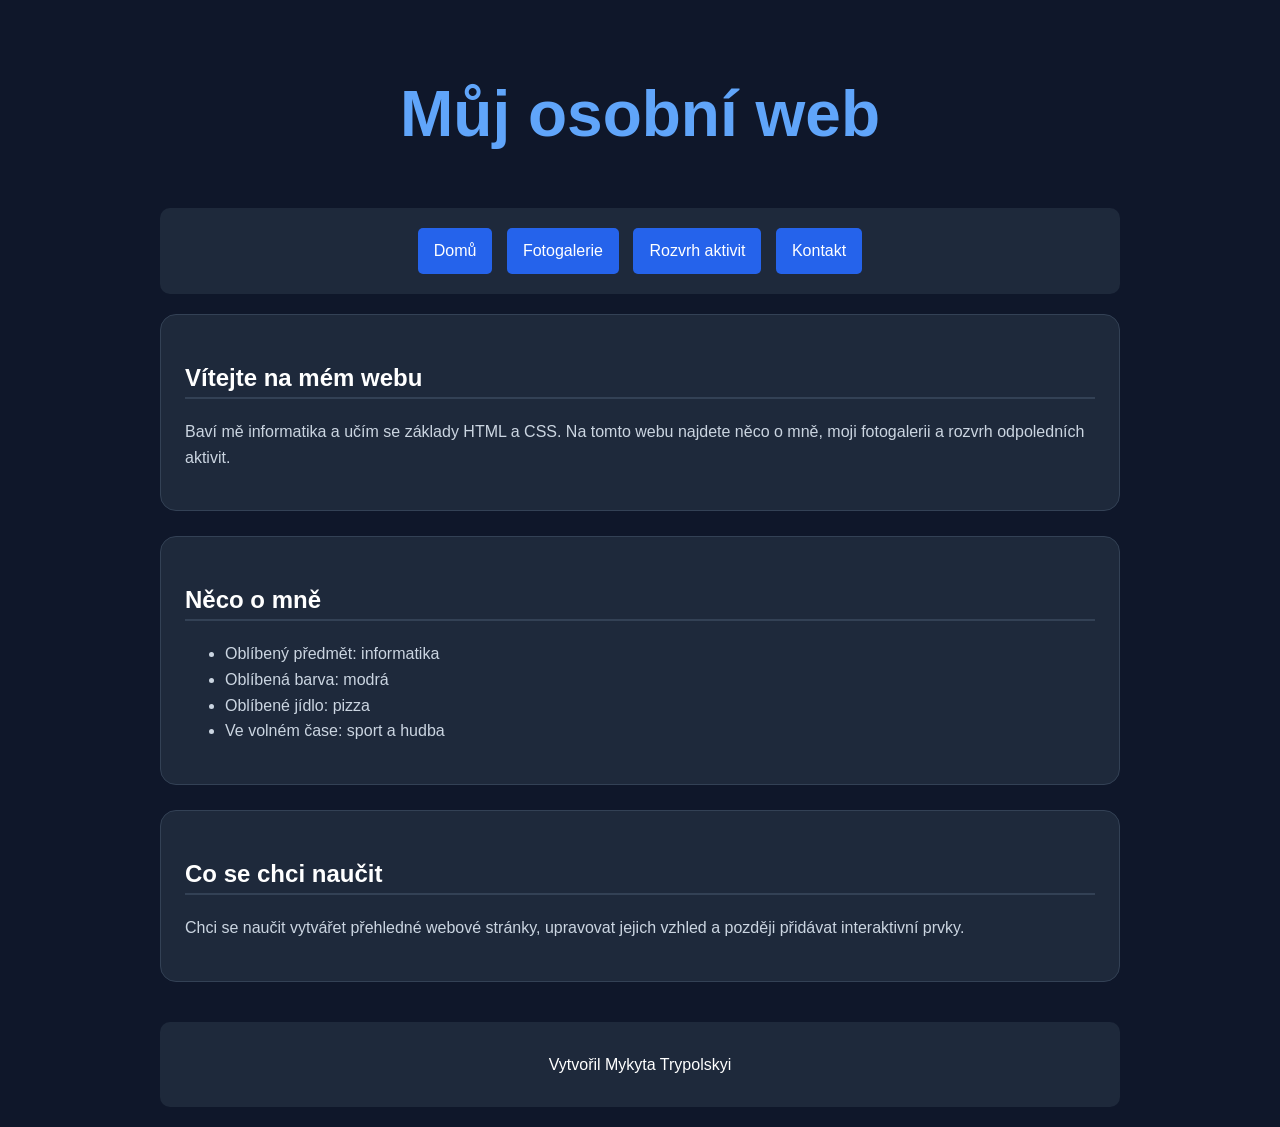
<file: index.html>
<!doctype html>
<html lang="cs">
<head>
    <meta charset="UTF-8">
    <meta name="viewport" content="width=device-width, initial-scale=1.0">
    <title>O mně a mých zájmech | Můj osobní web</title>
    <meta name="description" content="Můj osobní web o informatice, oblíbených věcech a učení HTML a CSS. Najdete zde také fotogalerii a rozvrh odpoledních aktivit.">
    <link rel="stylesheet" href="style.css">
</head>
<body>
    <header>
        <h1>Můj osobní web</h1>

        <nav>
            <a href="index.html">Domů</a>
            <a href="galerie.html">Fotogalerie</a>
            <a href="rozvrh.html">Rozvrh aktivit</a>
            <a href="Kontakt.html">Kontakt</a>
        </nav>
    </header>

    <main>
        <section class="uvod">
            <h2>Vítejte na mém webu</h2>

            <p>
                Baví mě informatika a učím se základy HTML a CSS.
                Na tomto webu najdete něco o mně, moji fotogalerii
                a rozvrh odpoledních aktivit.
            </p>
        </section>

        <section>
            <h2>Něco o mně</h2>

            <ul>
                <li>Oblíbený předmět: informatika</li>
                <li>Oblíbená barva: modrá</li>
                <li>Oblíbené jídlo: pizza</li>
                <li>Ve volném čase: sport a hudba</li>
            </ul>
        </section>

        <section>
            <h2>Co se chci naučit</h2>

            <p>
                Chci se naučit vytvářet přehledné webové stránky,
                upravovat jejich vzhled a později přidávat interaktivní prvky.
            </p>
        </section>
    </main>

    <footer>
        <p>Vytvořil Mykyta Trypolskyi</p>
    </footer>
</body>
</html>
</file>
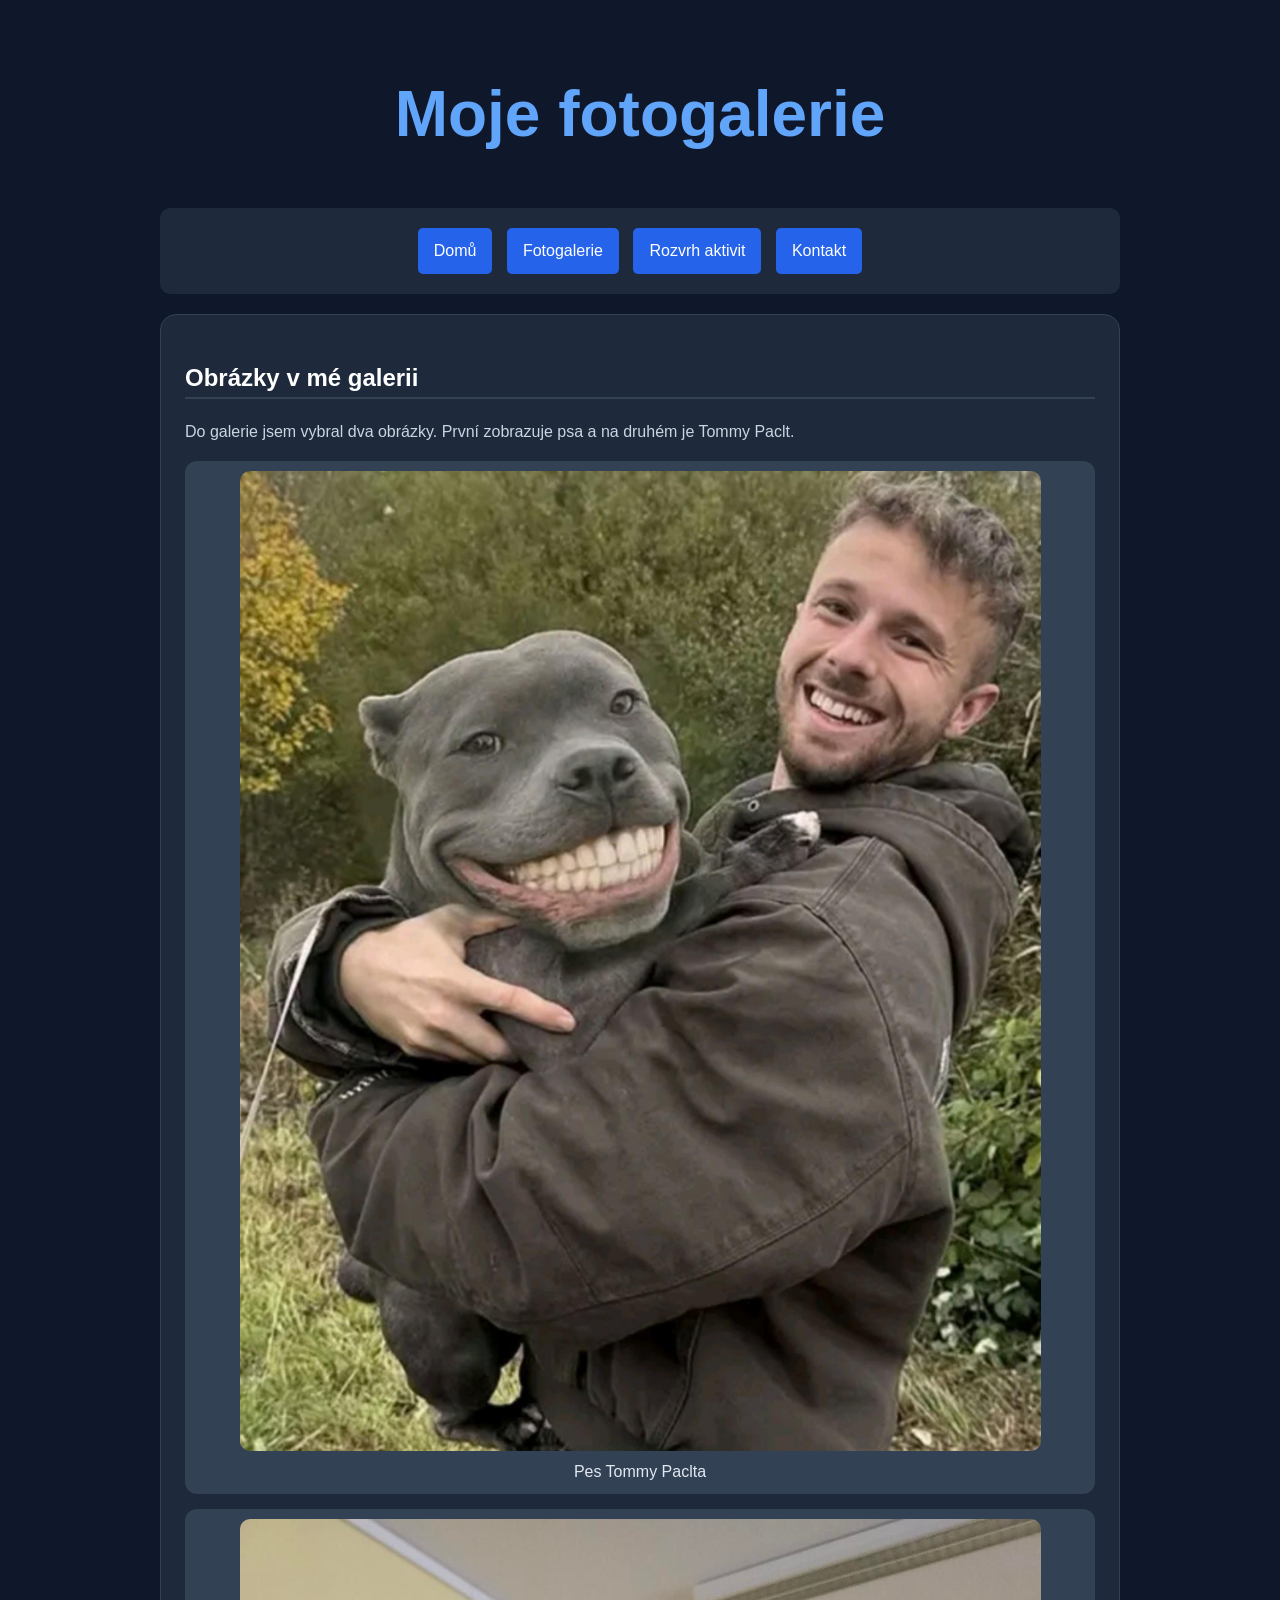
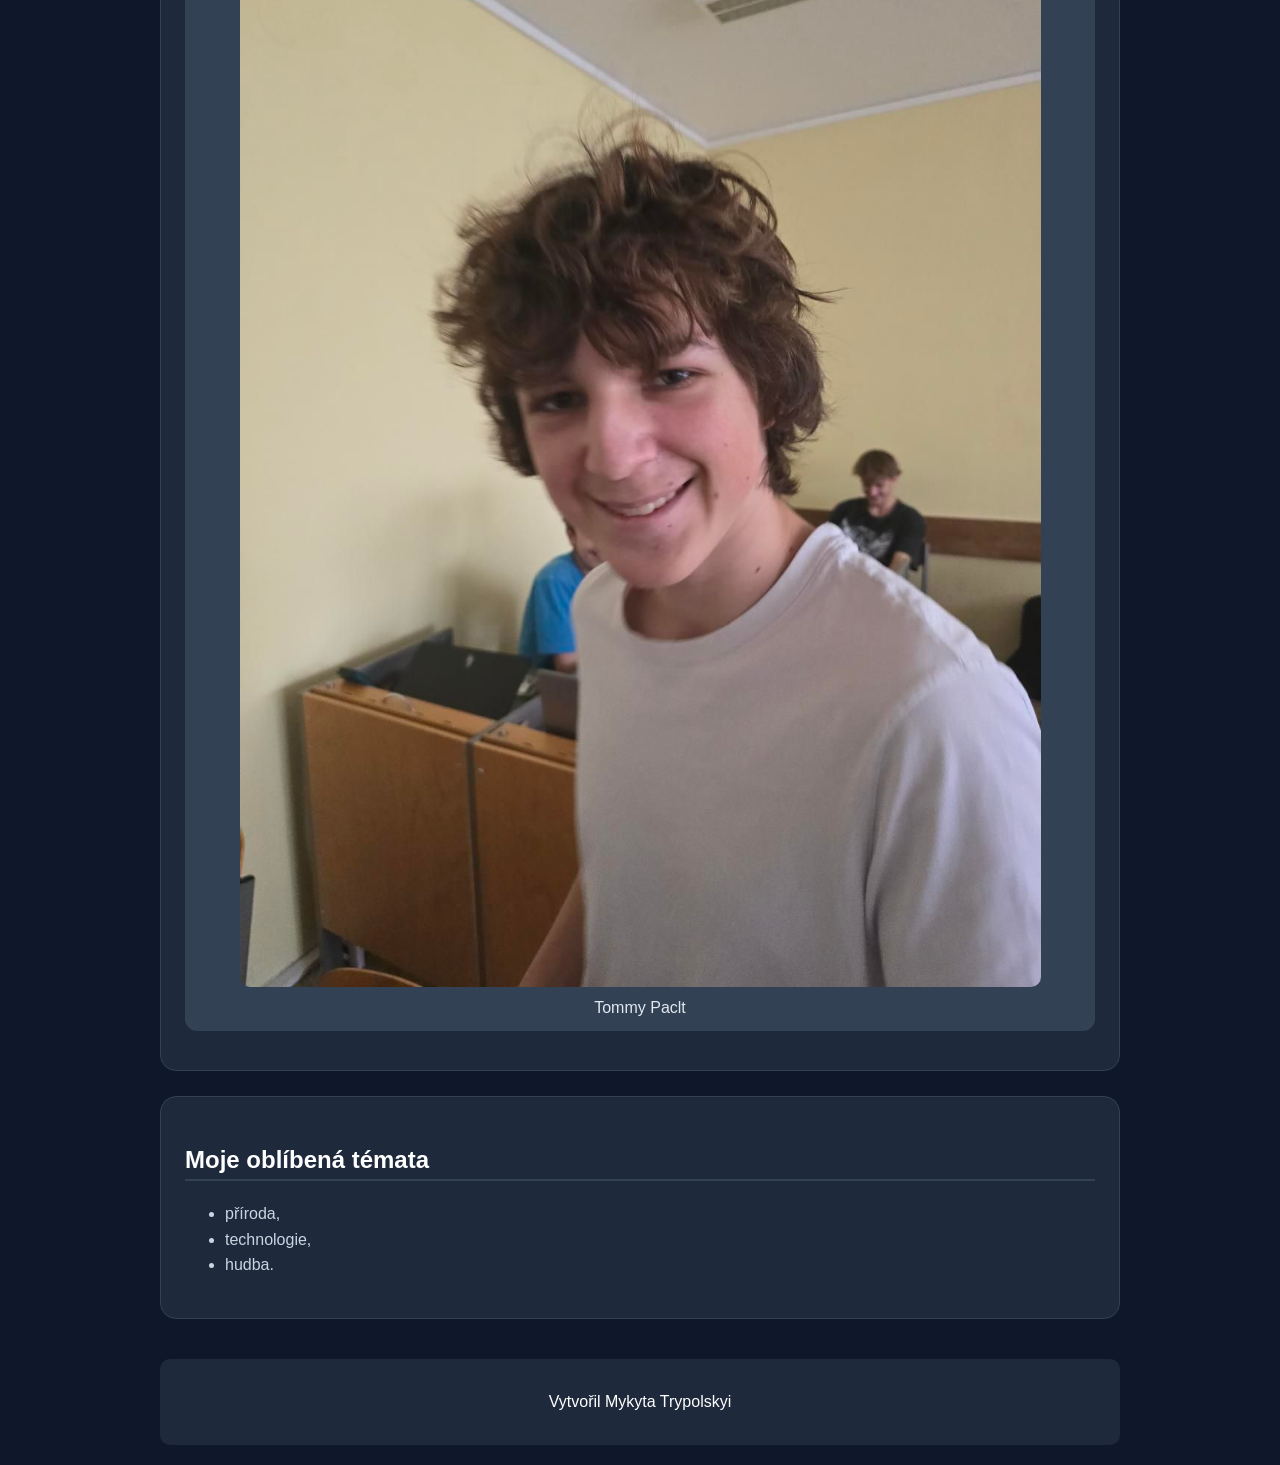
<file: galerie.html>
<!doctype html>
<html lang="cs">
<head>
    <meta charset="UTF-8">
    <meta name="viewport" content="width=device-width, initial-scale=1.0">
    <title>Moje fotogalerie | Můj osobní web</title>
    <meta name="description" content="Moje galerie s obrázkem psa a fotkou Tommyho Paclta. Přečtěte si také o mých oblíbených tématech: přírodě, technologiích a hudbě.">
    <link rel="stylesheet" href="style.css">
</head>
<body>
    <header>
        <h1>Moje fotogalerie</h1>

        <nav>
            <a href="index.html">Domů</a>
            <a href="galerie.html">Fotogalerie</a>
            <a href="rozvrh.html">Rozvrh aktivit</a>
            <a href="Kontakt.html">Kontakt</a>
        </nav>
    </header>

    <main>
        <section>
            <h2>Obrázky v mé galerii</h2>

            <p>
                Do galerie jsem vybral dva obrázky.
                První zobrazuje psa a na druhém je Tommy Paclt.
            </p>

            <figure>
                <img src="Images/pes-tommy-paclta.png" alt="Pes Tommy Paclta">
                <figcaption>Pes Tommy Paclta</figcaption>
            </figure>

            <figure>
                <img src="Images/tommy-paclt.jpg" alt="Tommy Paclt">
                <figcaption>Tommy Paclt</figcaption>
            </figure>
        </section>

        <section>
            <h2>Moje oblíbená témata</h2>

            <ul>
                <li>příroda,</li>
                <li>technologie,</li>
                <li>hudba.</li>
            </ul>
        </section>
    </main>

    <footer>
        <p>Vytvořil Mykyta Trypolskyi</p>
    </footer>
</body>
</html>
</file>
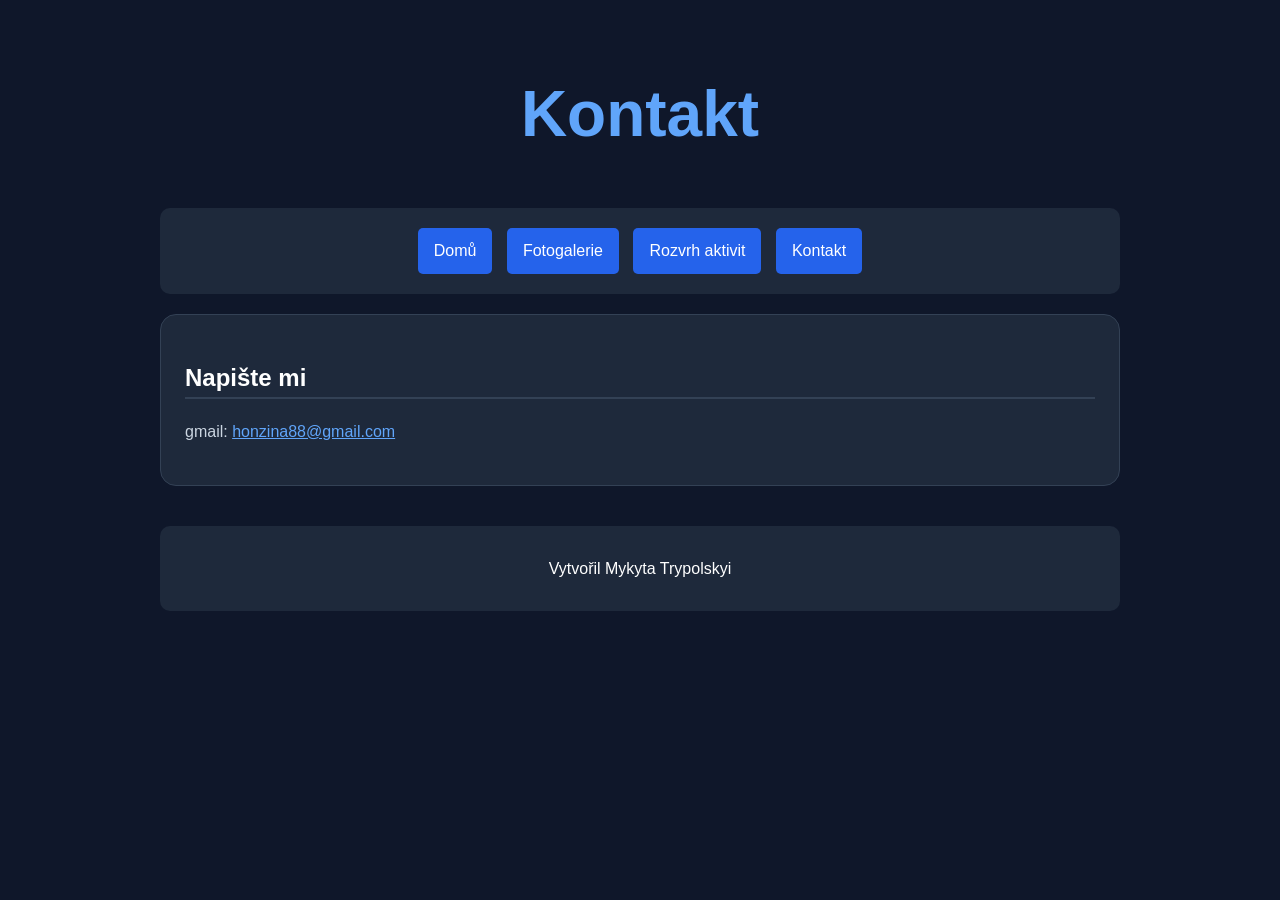
<file: Kontakt.html>
<!doctype html>
<html lang="cs">
<head>
    <meta charset="UTF-8">
    <meta name="viewport" content="width=device-width, initial-scale=1.0">
    <title>Kontakt | Můj osobní web</title>
    <link rel="stylesheet" href="style.css">
</head>
<body>
    <header>
        <h1>Kontakt</h1>

        <nav>
            <a href="index.html">Domů</a>
            <a href="galerie.html">Fotogalerie</a>
            <a href="rozvrh.html">Rozvrh aktivit</a>
            <a href="Kontakt.html">Kontakt</a>
        </nav>
    </header>

    <main>
        <section>
            <h2>Napište mi</h2>

            <p>
                gmail: <a href="mailto:honzina88@gmail.com">honzina88@gmail.com</a>
            </p>
        </section>
    </main>

    <footer>
        <p>Vytvořil Mykyta Trypolskyi</p>
    </footer>
</body>
</html>
</file>
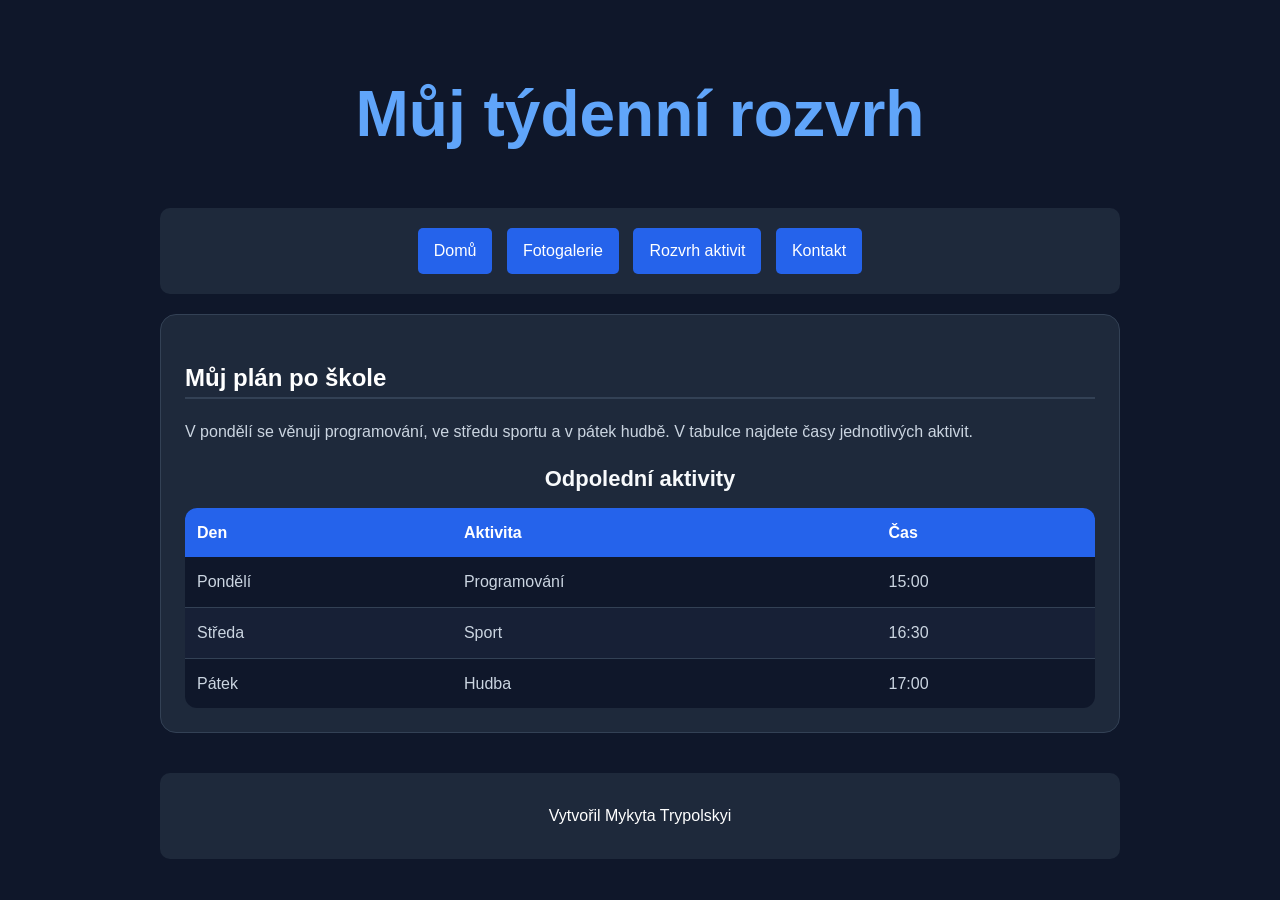
<file: rozvrh.html>
<!doctype html>
<html lang="cs">
<head>
    <meta charset="UTF-8">
    <meta name="viewport" content="width=device-width, initial-scale=1.0">
    <title>Rozvrh odpoledních aktivit | Můj osobní web</title>
    <meta name="description" content="Můj týdenní plán odpoledních aktivit: programování v pondělí v 15:00, sport ve středu v 16:30 a hudba v pátek v 17:00.">
    <link rel="stylesheet" href="style.css">
</head>
<body>
    <header>
        <h1>Můj týdenní rozvrh</h1>

        <nav>
            <a href="index.html">Domů</a>
            <a href="galerie.html">Fotogalerie</a>
            <a href="rozvrh.html">Rozvrh aktivit</a>
            <a href="Kontakt.html">Kontakt</a>
        </nav>
    </header>

    <main>
        <section>
            <h2>Můj plán po škole</h2>

            <p>
                V pondělí se věnuji programování, ve středu sportu
                a v pátek hudbě. V tabulce najdete časy jednotlivých aktivit.
            </p>

            <table>
                <caption>Odpolední aktivity</caption>
                <thead>
                    <tr>
                        <th>Den</th>
                        <th>Aktivita</th>
                        <th>Čas</th>
                    </tr>
                </thead>
                <tbody>
                    <tr>
                        <td>Pondělí</td>
                        <td>Programování</td>
                        <td>15:00</td>
                    </tr>
                    <tr>
                        <td>Středa</td>
                        <td>Sport</td>
                        <td>16:30</td>
                    </tr>
                    <tr>
                        <td>Pátek</td>
                        <td>Hudba</td>
                        <td>17:00</td>
                    </tr>
                </tbody>
            </table>
        </section>
    </main>

    <footer>
        <p>Vytvořil Mykyta Trypolskyi</p>
    </footer>
</body>
</html>
</file>
<file: style.css>
body{
    max-width: 960px;
    margin: 0 auto;
    padding: 20px;

    background-color: #0f172a;
    color: #cbd5e1;

    font-family: Segoe UI, sans-serif;
    line-height: 1.6;
}

h1{
    color: #60a5fa;
    font-size: 4rem;
    text-align: center;
}

h2{
    color: #ffffff;
    border-bottom: 2px solid #334155;
}

a{
    color: #60a5fa;
}

nav{
    padding: 15px;
    background-color: #1e293b;
    text-align: center;
    border-radius: 10px;
}

nav a{
    display: inline-block;
    margin: 5px;
    padding: 10px 16px;

    color: white;
    background-color: #2563eb;

    text-decoration: none;
    border-radius: 5px;
}

nav a:hover{
    background-color: #60a5fa;
}

main{
    margin-top: 20px;
}

section{
    margin-bottom: 25px;
    padding: 24px;

    background-color: #1e293b;
    border: 1px solid #334155;
    border-radius: 16px;
}

img{
    display: block;
    max-width: 90%;
    height: auto;
    margin: 0 auto;

    border-radius: 10px;
}

figure{
    margin: 0 0 15px;
    padding: 10px;
    background-color: #334155;
    border-radius: 12px;
}

figcaption{
    margin-top: 8px;
    color: #e2e8f0;
    text-align: center;
}

table{
    width: 100%;
    border-collapse: separate;
    border-spacing: 0;
    background-color: #0f172a;
    border-radius: 12px;
}

caption{
    font-size: 22px;
    font-weight: bold;
    color: #f8fafc;
    margin-bottom: 12px;
}

th{
    padding: 12px;
    color: white;
    background-color: #2563eb;
    text-align: left;
}

td{
    padding: 12px;
    border-bottom: 1px solid #334155;
    text-align: left;
}

th:first-child{
    border-top-left-radius: 12px;
}

th:last-child{
    border-top-right-radius: 12px;
}

tbody tr:last-child td{
    border-bottom: none;
}

tbody tr:last-child td:first-child{
    border-bottom-left-radius: 12px;
}

tbody tr:last-child td:last-child{
    border-bottom-right-radius: 12px;
}

tbody tr:nth-child(even){
    background-color: #172036;
}

tbody tr:hover{
    background-color: #24324d;
}

footer{
    margin-top: 40px;
    padding: 14px 16px;

    color: white;
    background-color: #1e293b;
    border-radius: 10px;

    text-align: center;
}
</file>
